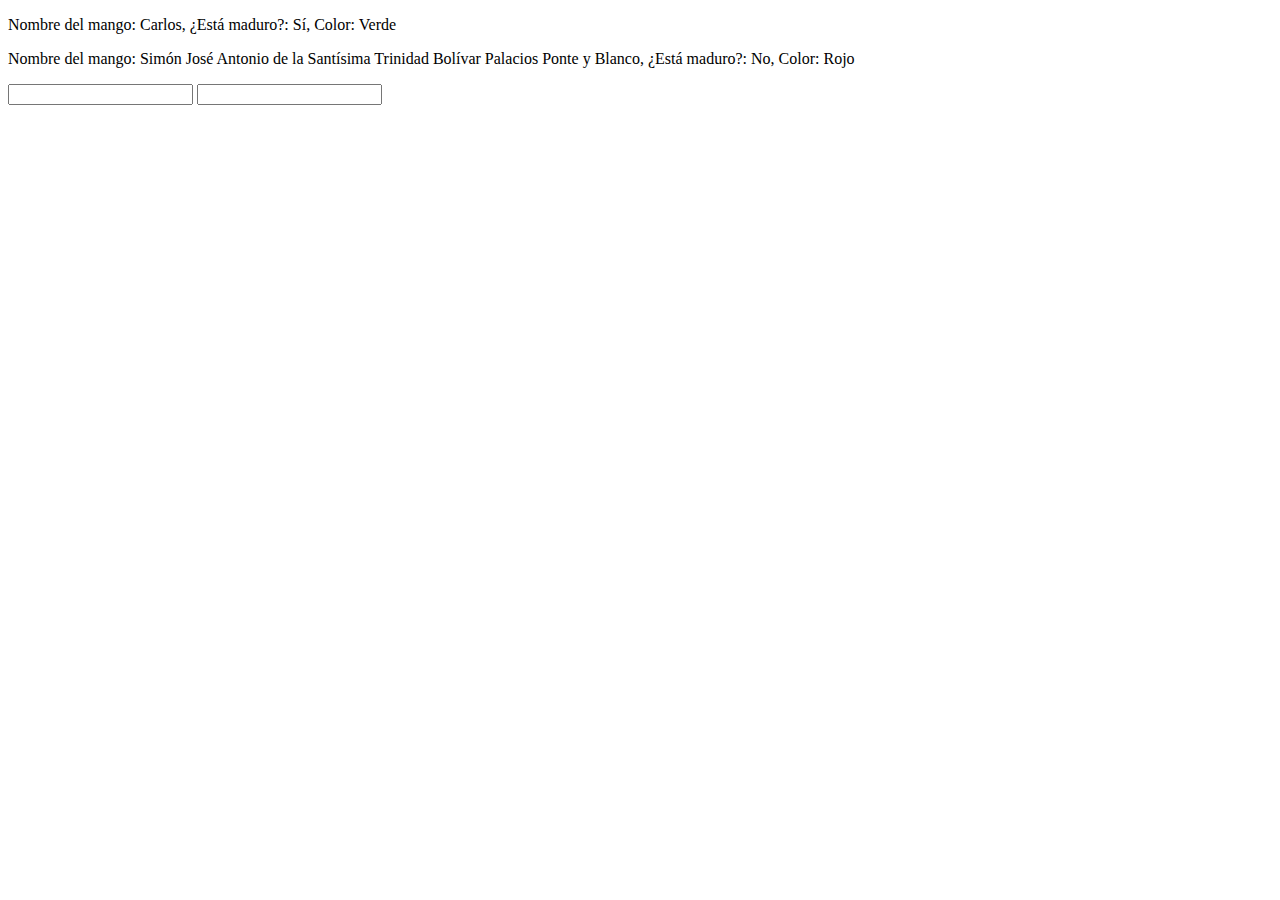
<file: Lenguaje de Marcas/practica/index.html>
<!DOCTYPE html>
<html lang="en">
<head>
    <meta charset="UTF-8">
    <meta name="viewport" content="width=device-width, initial-scale=1.0">
    <title>Mangos</title>
    <script src="script.js"></script>
</head>
<body>
    <p id="objA">Objeto A</p>
    <p id="objB">Objeto B</p>
    <input type="text" id="maduro">
    <input type="text" id="color">
</body>
</html>
</file>
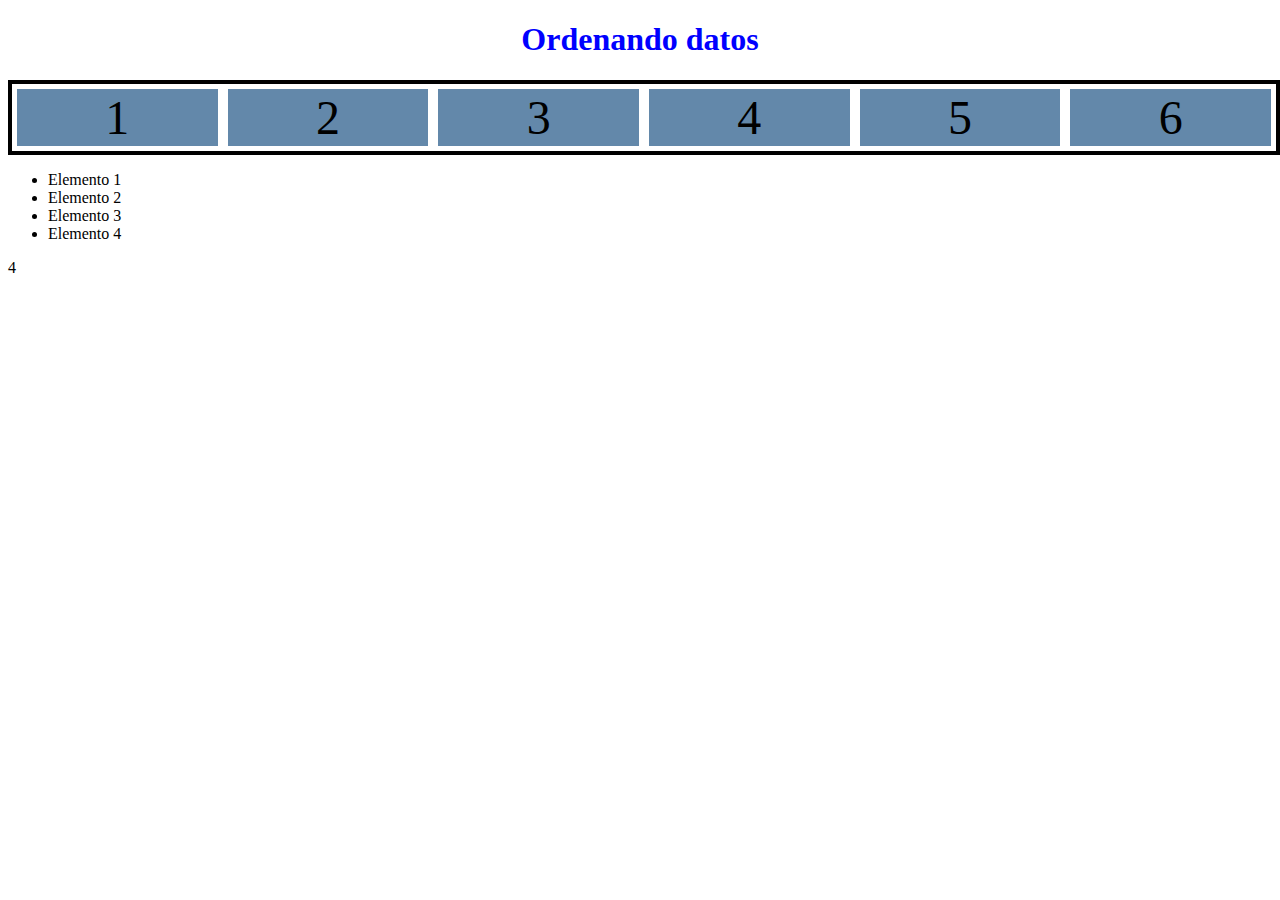
<file: Lenguaje de Marcas/Practica1/index.html>
<!DOCTYPE html>
<html lang="en">
<head>
    <meta charset="UTF-8">
    <meta name="viewport" content="width=device-width, initial-scale=1.0">
    <title></title>
    <link rel="stylesheet" href="style.css">
</head>
<body>
    <div>
        <h1>Ordenando datos</h1>
    </div>
    <div class="numeros">
        <div>1</div>
        <div>2</div>
        <div class="diff">3</div>
        <div class="diff">4</div>
        <div>5</div>
        <div>6</div>
    </div>
    <div>
        <divc class="bg"></div>
        <div>
            <ul>
                <li>Elemento 1</li>
                <li>Elemento 2</li>
                <li>Elemento 3</li>
                <li>Elemento 4</li>
            </ul>
        </div>
        <div class="bg"></div>
        <div>4</div>
    </div>
</body>
</html>
</file>
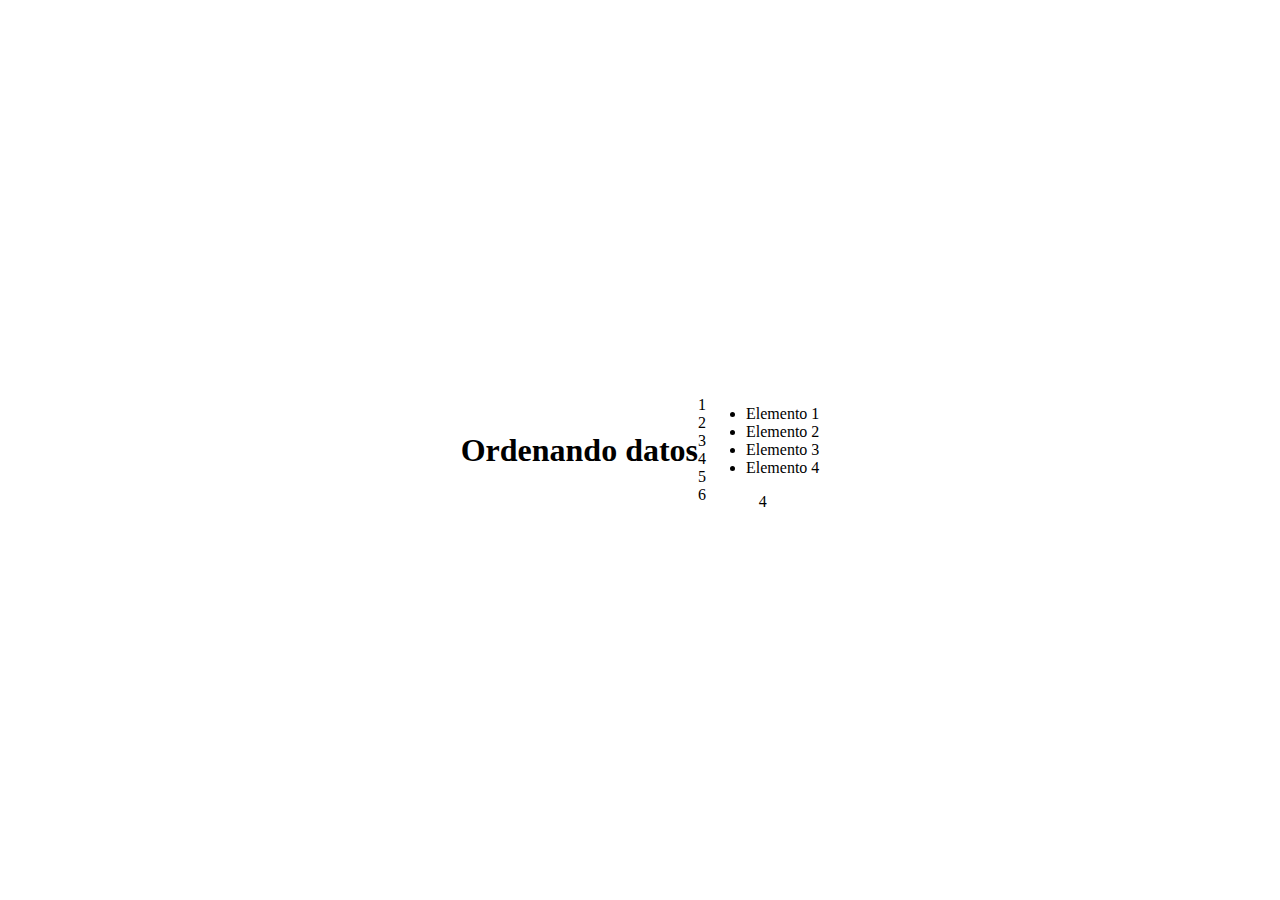
<file: Lenguaje de Marcas/test/index.html>
<!DOCTYPE html>
<html lang="en">
<head>
    <meta charset="UTF-8">
    <meta name="viewport" content="width=device-width, initial-scale=1.0">
    <title></title>
    <link rel="stylesheet" href="style.css">
</head>
<body>
    <div>
        <h1>Ordenando datos</h1>
    </div>
    <div class="numeros">
        <div class="cuadrao">1</div>
        <div class="cuadrao">2</div>
        <div class="cuadrao grandote">3</div>
        <div class="cuadrao grandote">4</div>
        <div class="cuadrao">5</div>
        <div class="cuadrao">6</div>
    </div>
    <div class="tdah">
        <div class="freakybob"></div> <!-- Corregido divc a div -->
        <div class="lista">
            <ul>
                <li>Elemento 1</li>
                <li>Elemento 2</li>
                <li>Elemento 3</li>
                <li>Elemento 4</li>
            </ul>
        </div>
        <div class="freakybob"></div>
        <div>4</div>
    </div>
</body>
</html>
</file>
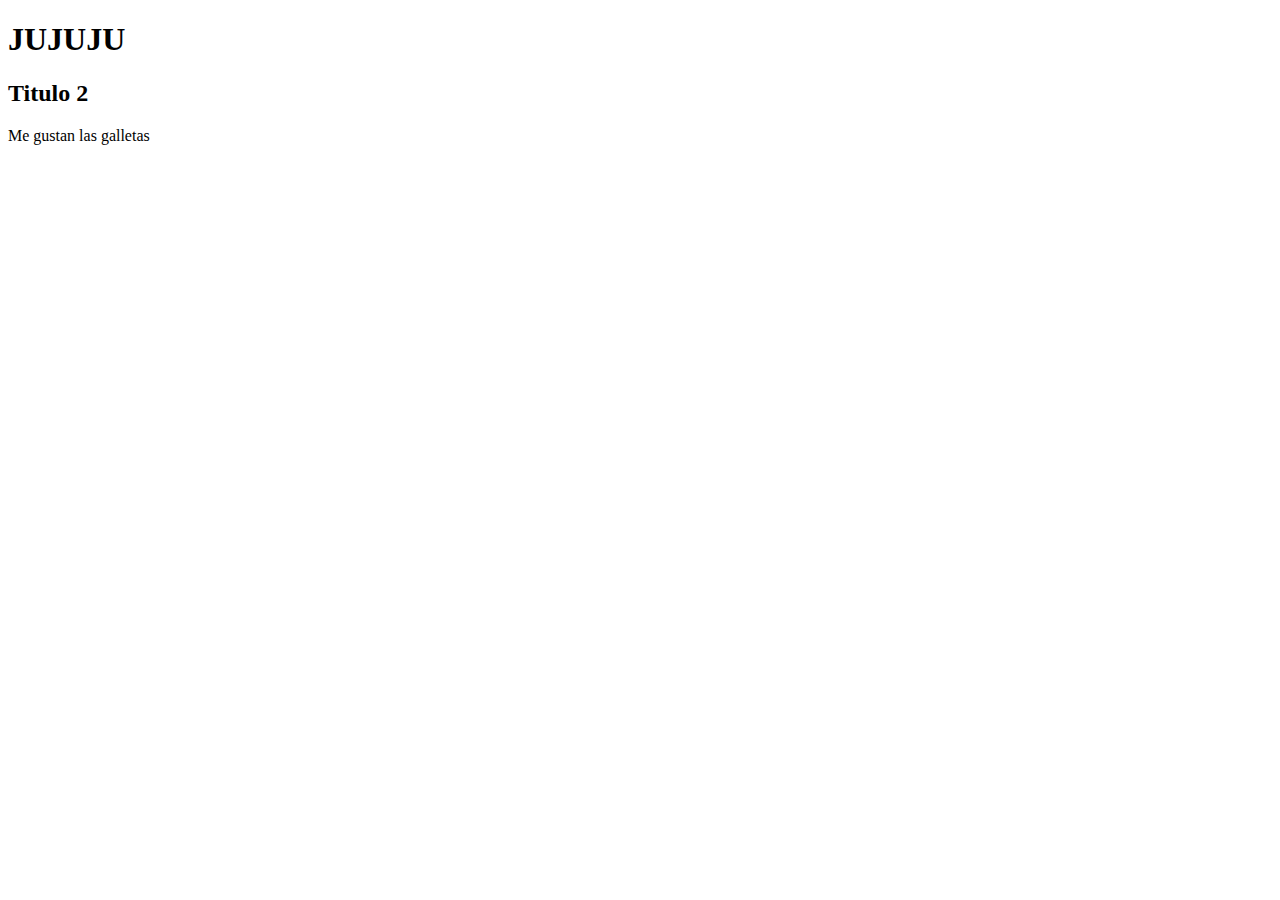
<file: Lenguaje de Marcas/xd/index.html>
<!DOCTYPE html>
<html lang="en">
<head>
    <meta charset="UTF-8">
    <meta name="viewport" content="width=device-width, initial-scale=1.0">
    <title>Document</title>
</head>
<body>
    <h1>JUJUJU</h1>
    <script type="text/javascript">
        document.write('<h2>Titulo 2 </h2>')
    </script>
    <p>Me gustan las galletas</p>
</body>
</html>
</file>
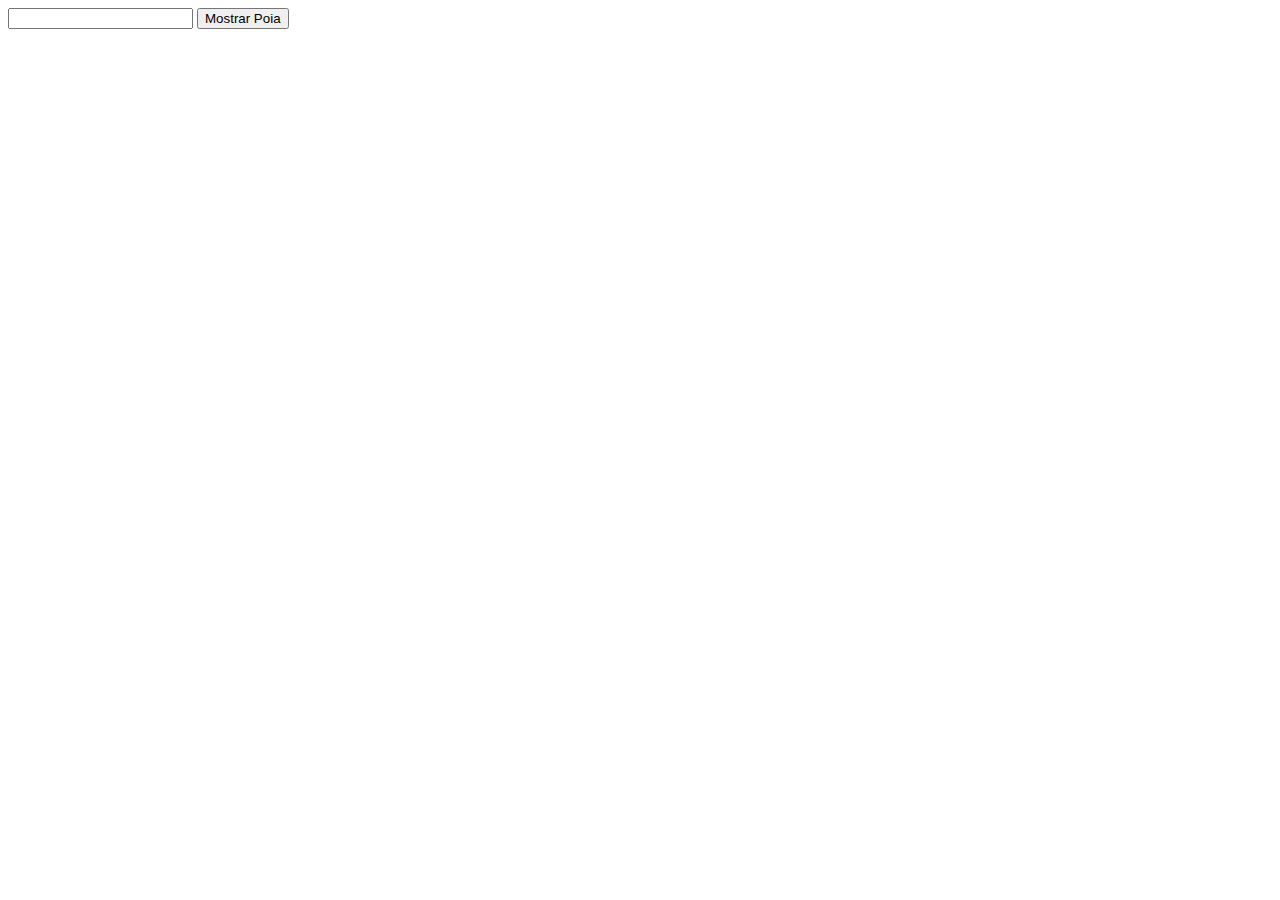
<file: Lenguaje de Marcas/cock.html>
<!DOCTYPE html>
<html lang="en">
<head>
    <meta charset="UTF-8">
    <meta name="viewport" content="width=device-width, initial-scale=1.0">
    <title>Poia</title>
    <script type="text/javascript" src="tusmuertos.js"></script>
    <style>
    </style>
</head>
<body>
    <input type="text" id="nombre">
    <button onclick="mostrarPoia()">Mostrar Poia</button>
</body>
</html>
</file>
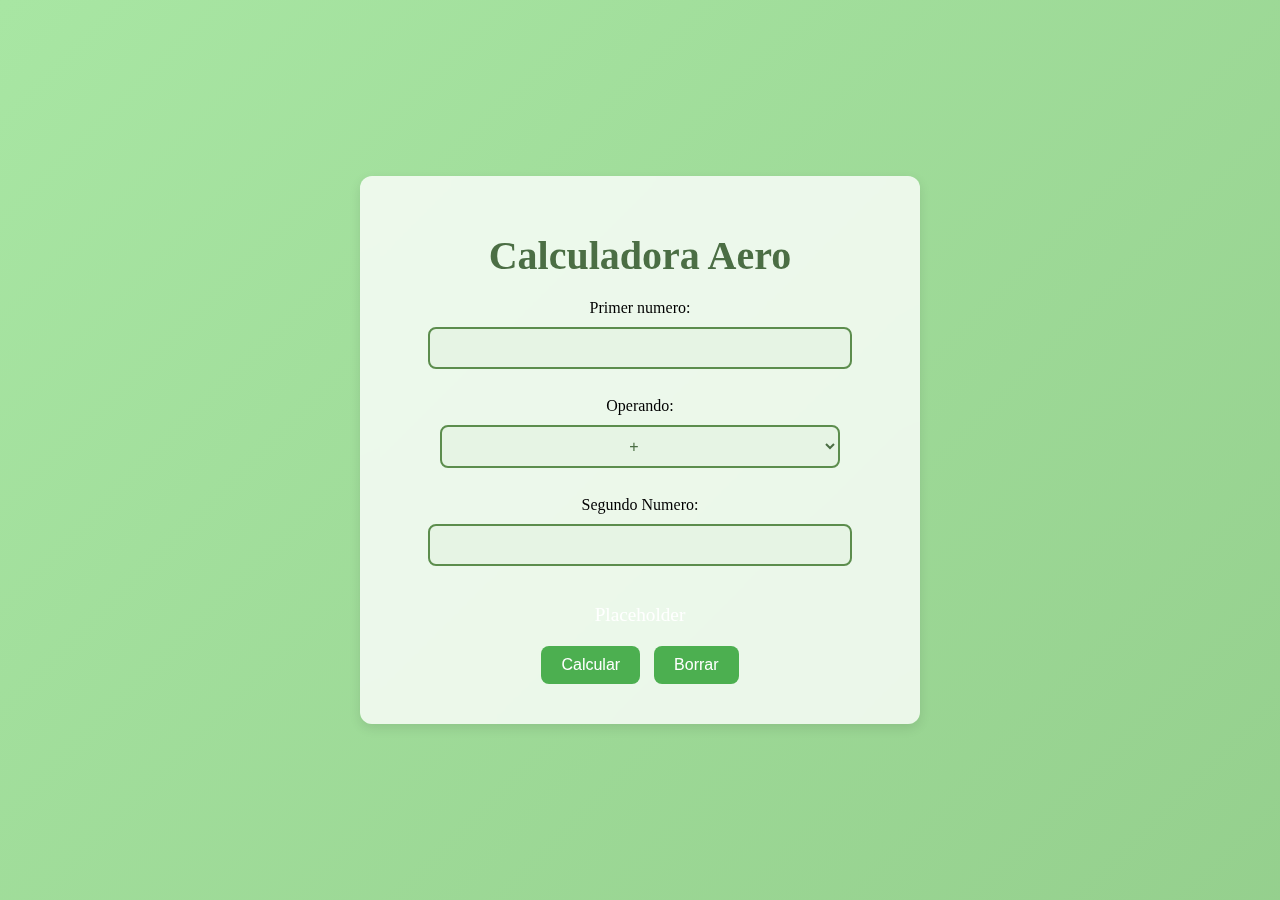
<file: Lenguaje de Marcas/calculadoras/calc_verde.html>
<!DOCTYPE html>
<html lang="en">
<head>
    <meta charset="UTF-8">
    <meta name="viewport" content="width=device-width, initial-scale=1.0">
    <title>Document</title>
    <style>
        body {
            margin: 0;
            height: 100vh;
            text-align:center;
            display: flex;
            justify-content: center;
            align-items: center;
            background: linear-gradient(135deg, #A8E6A3, #5C8D4D);
            background-size: 400% 400%;
        }

        .principal {
            width: 70%;
            padding: 30px;
            background-color: rgba(255, 255, 255, 0.8);
            border-radius: 12px;
            box-shadow: 0px 4px 12px rgba(0, 0, 0, 0.1);
            max-width: 500px;
            backdrop-filter: blur(8px);
        }

        h1 {
            color: #4B6E44;
            font-size: 2.5rem;
            margin-bottom: 20px;
        }

        p {
            /* color: #6B8E5F; */
            font-size: 1.2rem;
            margin: 10px 0;
        }

        input, select {
            width: 80%;
            padding: 10px;
            margin: 10px 0;
            border: 2px solid #5C8D4D;
            border-radius: 8px;
            background-color: #E6F4E4;
            color: #4B6E44;
            text-align: center;
            font-size: 1rem;
        }

        input:focus, select:focus {
            border-color: #A8E6A3;
            outline: none;
            background-color: #D8F1D0;
        }

        button {
            padding: 10px 20px;
            margin: 10px 5px;
            background-color: #4CAF50;
            color: white;
            border: none;
            border-radius: 8px;
            cursor: pointer;
            font-size: 1rem;
        }

        button:hover {
            background-color: #45a049;
        }

    </style>
</head>
<body>
    <div class="principal">
        <h1>Calculadora Aero</h1>
        <label for="n1">Primer numero:</label>
        <br>
        <input type="text" id="n1">
        <br><br>

        <label for="operacion">Operando:</label>
        <br>
        <select name="operacion" id="operacion">
            <option value="plus">+</option>
            <option value="minus">-</option>
            <option value="mult">*</option>
            <option value="divide">/</option>
        </select>
        <br><br>

        <label for="n2">Segundo Numero:</label>
        <br>
        <input type="text" id="n2">
        <br><br>
        <p id="result" style="color: #ffffff;">Placeholder</p>
        <button onclick="Operation()">Calcular</button>
        <button onclick="borrar()">Borrar</button>
    </div>

    <script type="text/javascript">
        function Operation(){
            let n1 = parseFloat(document.getElementById("n1").value);
            let n2 = parseFloat(document.getElementById("n2").value);
            let op = document.getElementById("operacion").value;
            let result;

            // operacion js
            if (op == "plus") {
                result = n1 + n2;
            } else if (op == "minus") {
                result = n1 - n2;
            } else if (op == "mult") {
                result = n1 * n2;
            } else if (op == "divide") {
                if (n2 === 0) {
                    result = "No puedes dividir por cero, bobo.";
                } else {
                    result = n1 / n2;
                }
            } else {
                result = "No sé como llegaste aqui, pero para.";
            }

            document.getElementById("result").innerHTML = `Resultado: ${result}`;
            document.getElementById("result").style.color = "#6B8E5F";
        };

        function borrar(){
            // Se puede hacer esto con un Button de tipo Reset, pero eliminé el form ya que me estaba dando más problemas que soluciones
            document.getElementById("n1").value = "";
            document.getElementById("n2").value = "";
            document.getElementById("result").style.color = "#FFFFFF";
        };
    </script>
</body>
</html>
</file>
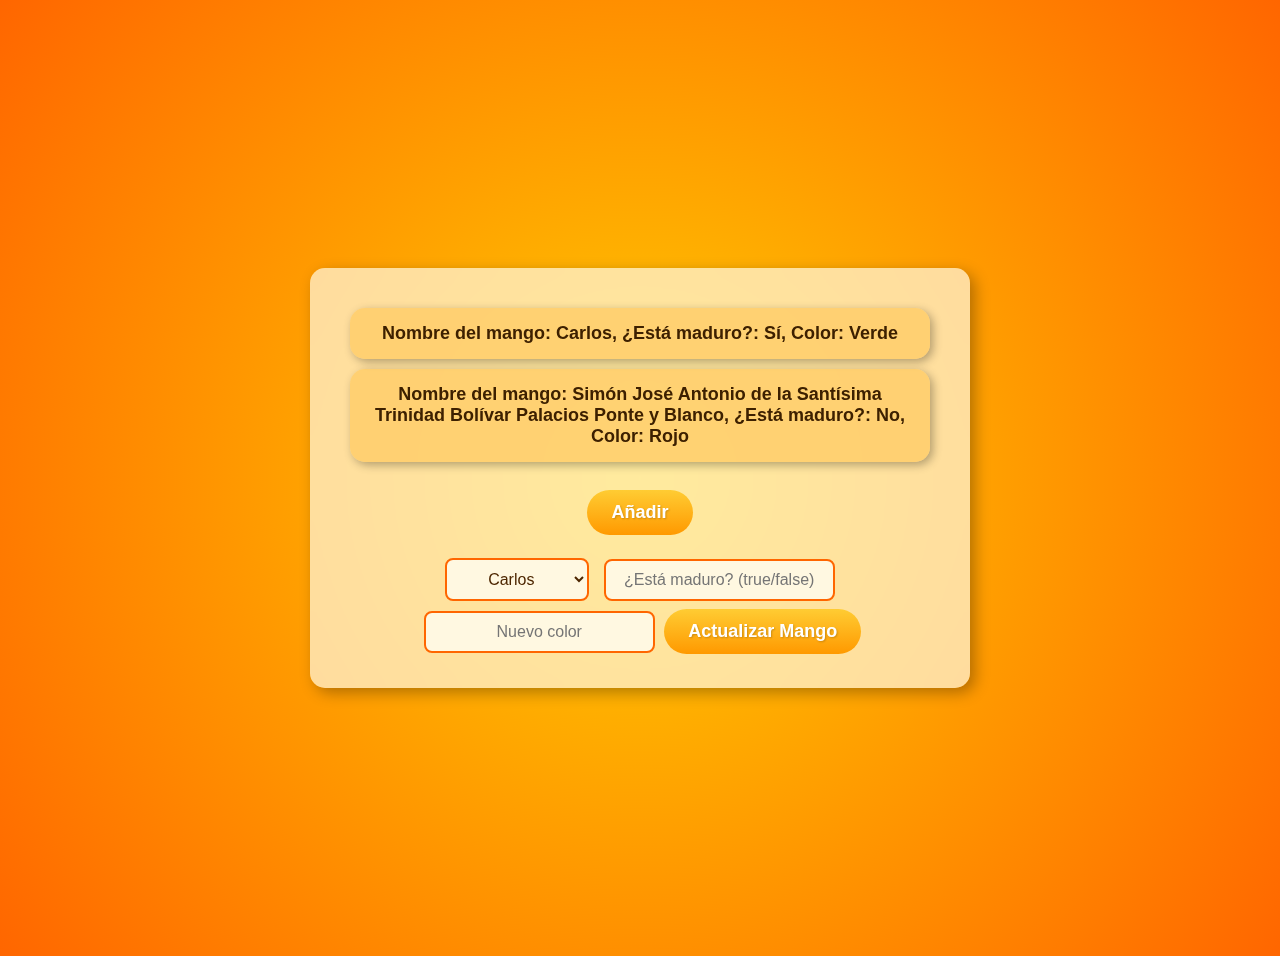
<file: Lenguaje de Marcas/practica/datos_mangos.html>
<!DOCTYPE html>
<html lang="es">
<head>
    <meta charset="UTF-8">
    <meta name="viewport" content="width=device-width, initial-scale=1.0">
    <title>Objeto Mango</title>
    <style>
        body {
            background: radial-gradient(circle, #ffcc00, #ff9900, #ff6600);
            font-family: 'Trebuchet MS', sans-serif;
            text-align: center;
            color: #4d2600;
            padding: 20px;
            display: flex;
            justify-content: center;
            align-items: center;
            height: 100vh;
        }
        .container {
            background: rgba(255, 248, 225, 0.7);
            padding: 30px;
            border-radius: 15px;
            box-shadow: 5px 5px 15px rgba(0, 0, 0, 0.3);
            width: 60%;
            max-width: 600px;
            backdrop-filter: blur(10px);
        }
        p {
            background: rgba(255, 204, 102, 0.8);
            padding: 15px;
            border-radius: 15px;
            box-shadow: 3px 3px 10px rgba(0, 0, 0, 0.3);
            margin: 10px;
            font-size: 18px;
            font-weight: bold;
            color: #3d2000;
        }
        button {
            background: linear-gradient(to bottom, #ffcc33, #ff9900);
            color: white;
            border: none;
            padding: 12px 24px;
            border-radius: 25px;
            cursor: pointer;
            font-size: 18px;
            font-weight: bold;
            text-shadow: 1px 1px 2px rgba(0, 0, 0, 0.2);
            transition: 0.3s;
        }
        button:hover {
            background: linear-gradient(to bottom, #ff9900, #ff6600);
            transform: scale(1.05);
        }
        input, select {
            padding: 10px;
            border-radius: 8px;
            border: 2px solid #ff6600;
            margin: 5px;
            font-size: 16px;
            background: #fff8e1;
            color: #4d2600;
            text-align: center;
        }
        select {
            cursor: pointer;
        }
    </style>
</head>
<body>
    <div class="container">
        <p id="objA"></p>
        <p id="objB"></p>
        <br>
        <button id="toggleProp">Añadir</button>
        <br><br>
        <select id="mangoSelect">
            <option value="objA">Carlos</option>
            <option value="objB">Simón Bolívar</option>
        </select>
        <input type="text" id="maduroInput" placeholder="¿Está maduro? (true/false)">
        <input type="text" id="colorInput" placeholder="Nuevo color">
        <button id="updateMango">Actualizar Mango</button>
    </div>
    <script>
        let estado = false;

        class Mango {
            constructor(nombre, maduro, color) {
                this.nombre = nombre;
                this.maduro = maduro;
                this.color = color;
            }

            cambio() {
                estado = !estado;
            }

            actualizarMango(nuevoMaduro, nuevoColor) {
                this.maduro = nuevoMaduro;
                this.color = nuevoColor;
            }

            listarMango() {
                let info = `Nombre del mango: ${this.nombre}, ¿Está maduro?: ${this.maduro ? 'Sí' : 'No'}, Color: ${this.color}`;
                if (estado) {
                    if (this.nombre === 'Carlos') {
                        info += ", Este mango fue encontrado en Marte en 1969";
                    } else {
                        info += ", Se dice que este mango puede hablar con las abejas";
                    }
                }
                return info;
            }
        }

        let objetoA = new Mango('Carlos', true, 'Verde');
        let objetoB = new Mango('Simón José Antonio de la Santísima Trinidad Bolívar Palacios Ponte y Blanco', false, 'Rojo');

        function mostrarInfo() {
            document.getElementById('objA').innerText = objetoA.listarMango();
            document.getElementById('objB').innerText = objetoB.listarMango();
        }

        document.getElementById("toggleProp").addEventListener("click", function () {
            objetoA.cambio();
            mostrarInfo();
        });

        document.getElementById("updateMango").addEventListener("click", function () {
            let selectedMango = document.getElementById("mangoSelect").value === "objA" ? objetoA : objetoB;
            let nuevoMaduro = document.getElementById("maduroInput").value.toLowerCase() === "true";
            let nuevoColor = document.getElementById("colorInput").value;
            selectedMango.actualizarMango(nuevoMaduro, nuevoColor);
            mostrarInfo();
        });

        window.onload = mostrarInfo;
    </script>
</body>
</html>
</file>
<file: Lenguaje de Marcas/Practica1/style.css>
h1 {
    color: blue;
    text-align: center;
}

.numeros {
    display: fle;
    width: 100%;
    border: solid 4px;
    display: flex;
}

.numeros>div {
    flex-grow: 1;
    margin: 5px;
    background-color: #6388aa;
    font-size: 3em;
    text-align: center;
    justify-content: center;
    line-height: 120%;
    }

.diff {
    flex-grow: 2;
}
</file>
<file: Lenguaje de Marcas/test/style.css>
body {
    display: flex;
    justify-content: center;
    align-items: center;
    height: 100vh;
    margin: 0;
}

div {
    text-align: center;
}
</file>
